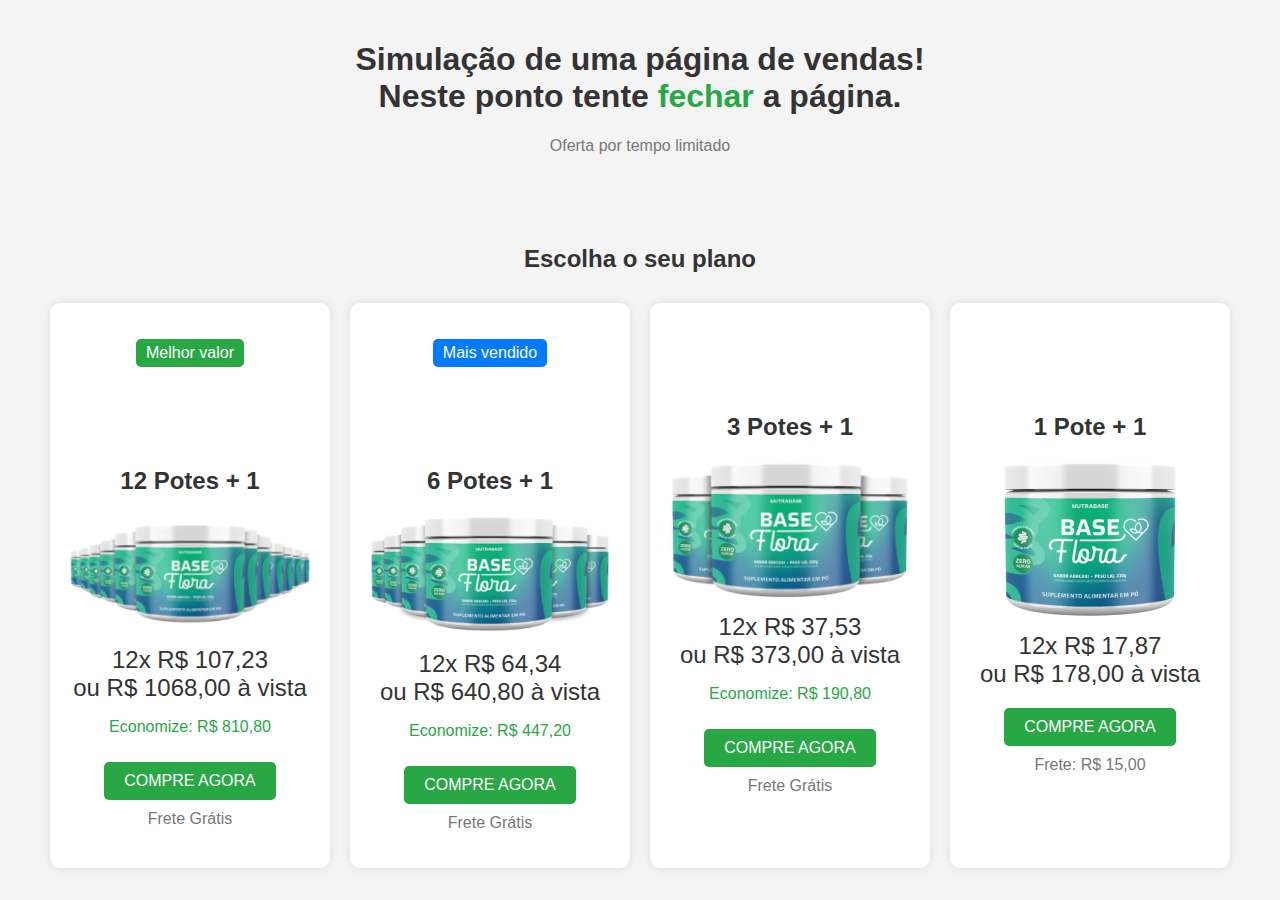
<file: index.html>
<!DOCTYPE html>
<html lang="pt-BR">

<head>
    <meta charset="UTF-8">
    <meta name="viewport" content="width=device-width, initial-scale=1.0">
    <title>Página de vendas</title>
    <link rel="stylesheet" href="./css/styles.css">
</head>

<body>
    <div class="container">
        <h1>Simulação de uma página de vendas!<br>Neste ponto tente <span class="highlight">fechar</span> a página.</h1>
        <p class="subtitle">Oferta por tempo limitado</p>

        <h2>Escolha o seu plano</h2>
        
        <div class="plans">
            <div class="plan best-value">
                <p class="badge">Melhor valor</p>
                <h2>12 Potes + 1</h2>
                <img src="img/12-potes.png" alt="12 Potes">
                <p class="price">12x R$ 107,23<br>ou R$ 1068,00 à vista</p>
                <p class="savings">Economize: R$ 810,80</p>
                <a href="#" class="btn">COMPRE AGORA</a>
                <p class="free-shipping">Frete Grátis</p>
            </div>
            <div class="plan best-seller">
                <p class="badge">Mais vendido</p>
                <h2>6 Potes + 1</h2>
                <img src="img/6-potes.png" alt="6 Potes">
                <p class="price">12x R$ 64,34<br>ou R$ 640,80 à vista</p>
                <p class="savings">Economize: R$ 447,20</p>
                <a href="#" class="btn">COMPRE AGORA</a>
                <p class="free-shipping">Frete Grátis</p>
            </div>
            <div class="plan">
                <h2>3 Potes + 1</h2>
                <img src="img/3-potes.png" alt="3 Potes">
                <p class="price">12x R$ 37,53<br>ou R$ 373,00 à vista</p>
                <p class="savings">Economize: R$ 190,80</p>
                <a href="#" class="btn">COMPRE AGORA</a>
                <p class="free-shipping">Frete Grátis</p>
            </div>
            <div class="plan">
                <h2>1 Pote + 1</h2>
                <img src="img/1-pote.png" alt="1 Pote">
                <p class="price">12x R$ 17,87<br>ou R$ 178,00 à vista</p>
                <a href="#" class="btn">COMPRE AGORA</a>
                <p class="shipping">Frete: R$ 15,00</p>
            </div>

        <!-- <h2>Escolha o seu plano GANHANDO + 1 pote grátis</h2> -->

        <!-- <footer>
            <p>© 2024 Nutralbase | Termos de uso | Política de privacidade | Política de troca e devolução | Estudos
                Científicos</p>
            <p>Este produto não se destina a diagnosticar, tratar, curar ou prevenir qualquer doença. Os resultados
                podem variar de pessoa para pessoa.</p>
            <p>Me. Comércio Online Ltda. - CNPJ: 27.590.850/0001-00 - Av. Brigadeiro Waldemar Gomes Pinto, 234, São
                Paulo, SP - CEP: 27156-000</p>
        </footer> -->
    </div>
    <script src="script.js"></script>
</body>

</html>
<!-- Path: PV.html -->
</file>
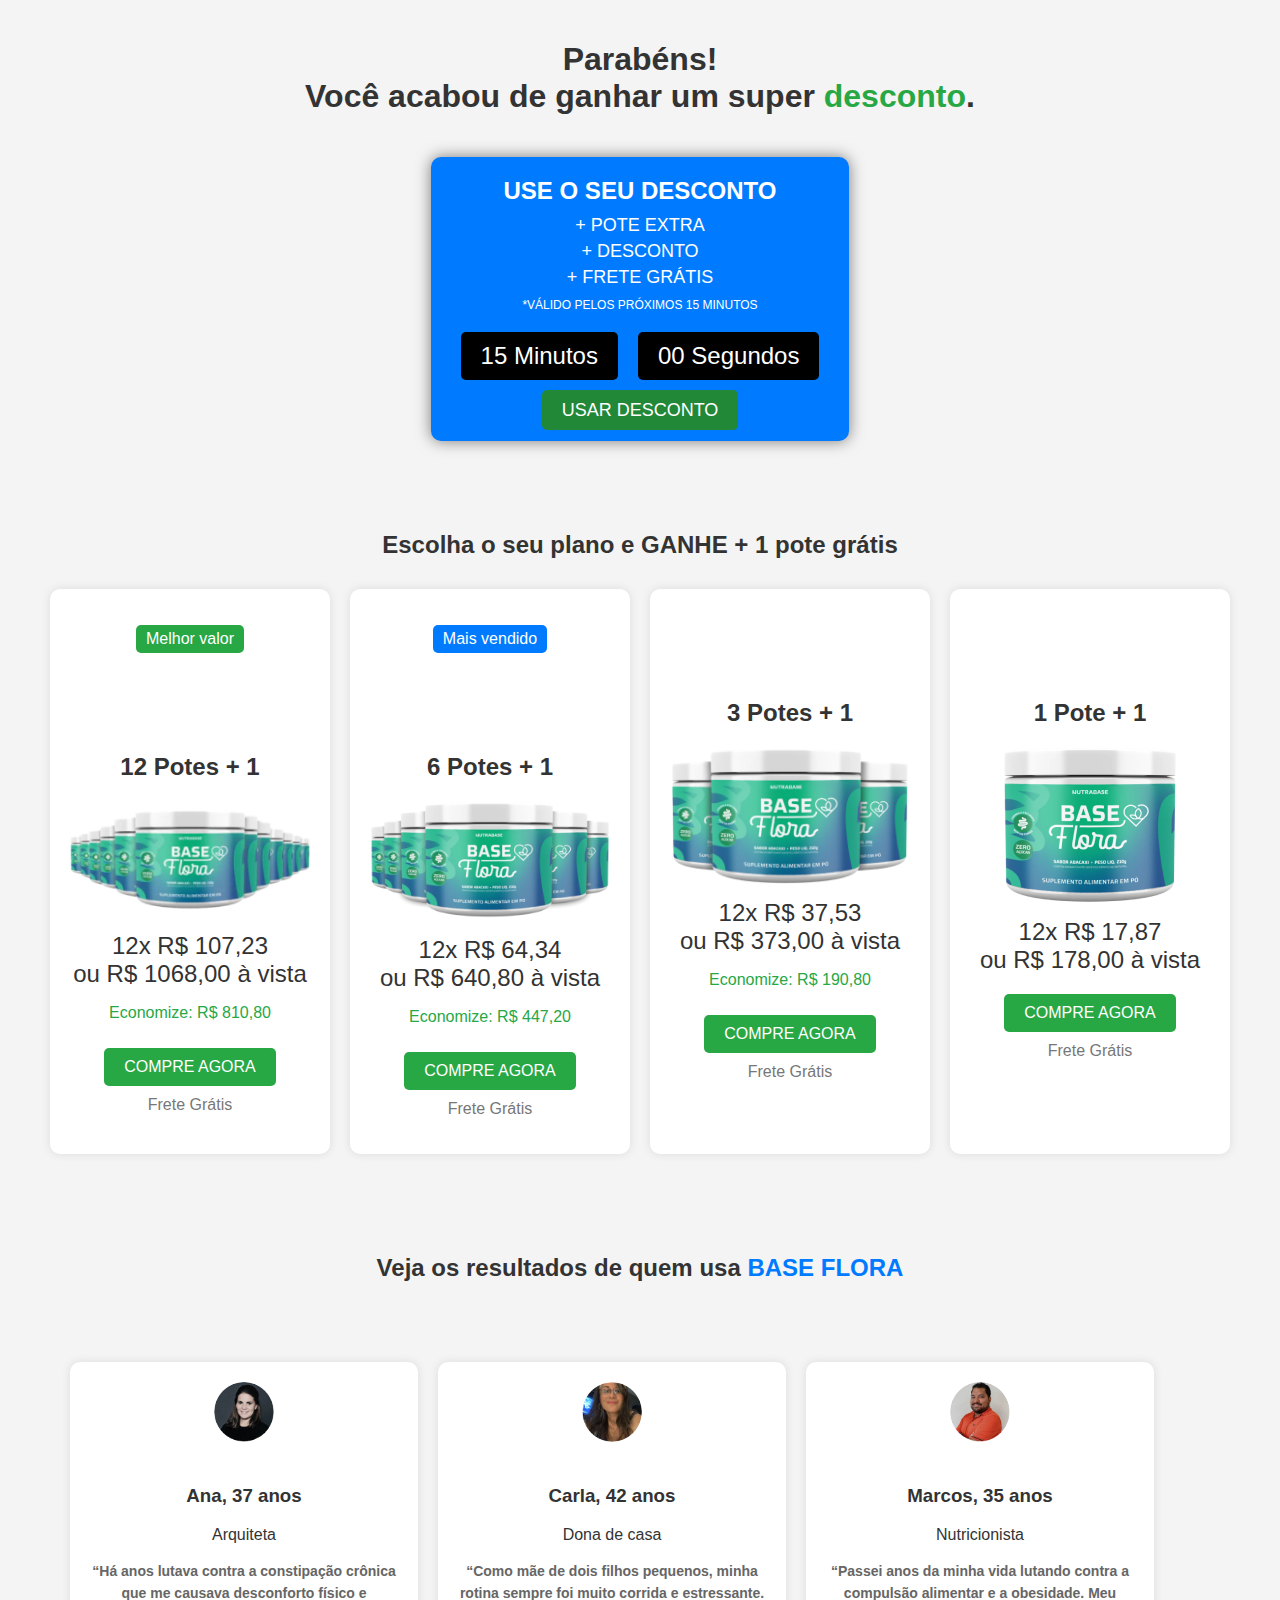
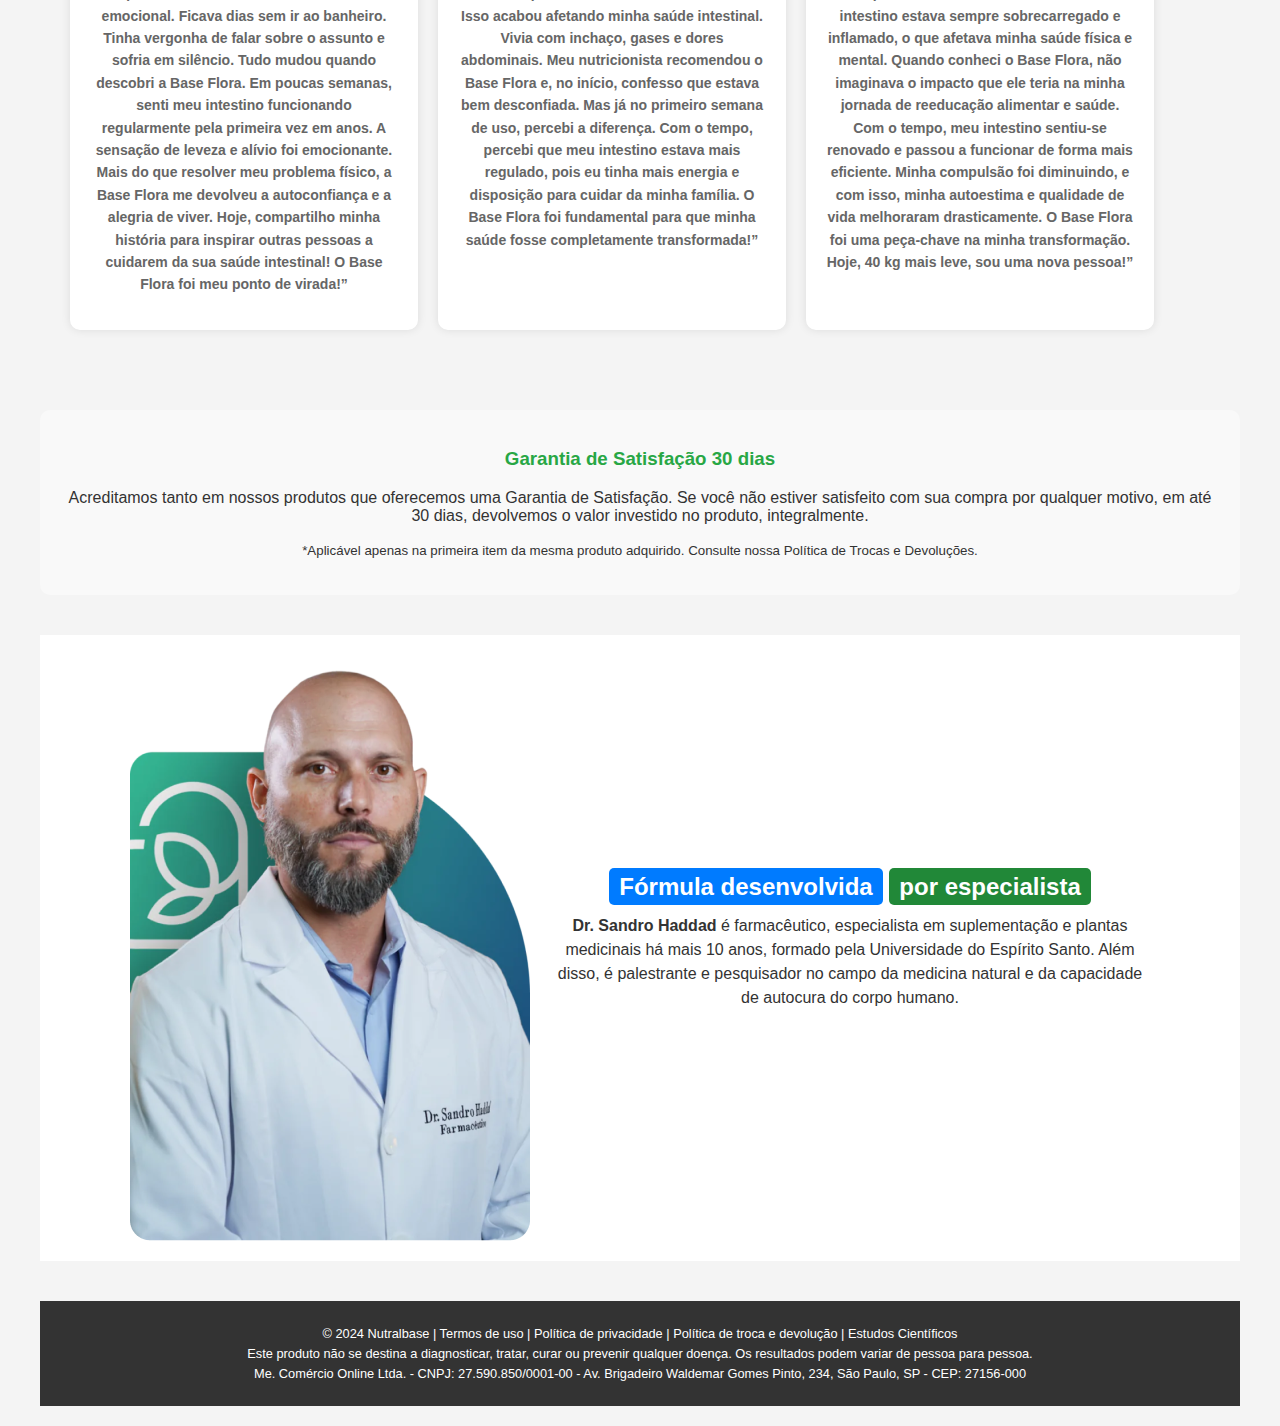
<file: Backredrect.html>
<!DOCTYPE html>
<html lang="pt-BR">

<head>
    <meta charset="UTF-8">
    <meta name="viewport" content="width=device-width, initial-scale=1.0">
    <title>Oferta Especial</title>
    <link rel="stylesheet" href="./css/styles.css">
</head>

<body>
    <div class="container">
        <h1>Parabéns!<br>Você acabou de ganhar um super <span class="highlight">desconto</span>.</h1>
        <!-- <p class="subtitle">Oferta por tempo limitado</p> -->
        <div class="coupon-card">
            <div class="coupon-header">
                USE O SEU DESCONTO
            </div>
            <div class="coupon-details">
                <p>+ POTE EXTRA</p>
                <p>+ DESCONTO</p>
                <p>+ FRETE GRÁTIS</p>
                <small>*VÁLIDO PELOS PRÓXIMOS 15 MINUTOS</small>
            </div>
            <div class="timer">
                <div class="time">
                    <span id="minutes">15</span> Minutos
                </div>
                <div class="time">
                    <span id="seconds">00</span> Segundos
                </div>
            </div>
            <a href="#next-section" id="use-coupon-button">USAR DESCONTO</a>
        </div>
        <!-- <button id="use-coupon-button">USAR DESCONTO</button>
        </div> -->

        <h2>Escolha o seu plano e GANHE + 1 pote grátis</h2>

        <div class="plans" id="next-section">
            <div class="plan best-value">
                <p class="badge">Melhor valor</p>
                <h2>12 Potes + 1</h2>
                <img src="img/12-potes.png" alt="12 Potes + 1">
                <p class="price">12x R$ 107,23<br>ou R$ 1068,00 à vista</p>
                <p class="savings">Economize: R$ 810,80</p>
                <a href="#" class="btn">COMPRE AGORA</a>
                <p class="free-shipping">Frete Grátis</p>
            </div>
            <div class="plan best-seller">
                <p class="badge">Mais vendido</p>
                <h2>6 Potes + 1</h2>
                <img src="img/6-potes.png" alt="6 Potes + 1">
                <p class="price">12x R$ 64,34<br>ou R$ 640,80 à vista</p>
                <p class="savings">Economize: R$ 447,20</p>
                <a href="#" class="btn">COMPRE AGORA</a>
                <p class="free-shipping">Frete Grátis</p>
            </div>
            <div class="plan">
                <h2>3 Potes + 1</h2>
                <img src="img/3-potes.png" alt="3 Potes + 1">
                <p class="price">12x R$ 37,53<br>ou R$ 373,00 à vista</p>
                <p class="savings">Economize: R$ 190,80</p>
                <a href="#" class="btn">COMPRE AGORA</a>
                <p class="free-shipping">Frete Grátis</p>
            </div>
            <div class="plan">
                <h2>1 Pote + 1</h2>
                <img src="img/1-pote.png" alt="1 Pote + 1">
                <p class="price">12x R$ 17,87<br>ou R$ 178,00 à vista</p>
                <a href="#" class="btn">COMPRE AGORA</a>
                <p class="shipping">Frete Grátis</p>
            </div>
        </div>

        <h2>Veja os resultados de quem usa <span>BASE FLORA</span></h2>
        <section class="testimonials">
            
            <div class="testimonial">
                <img src="img/ana.png" alt="Ana">
                    <h3>Ana, 37 anos</h3>
                    <p>Arquiteta</p>
                <div class="testimonial-content">
                    <p>“Há anos lutava contra a constipação crônica que me causava desconforto físico e emocional. Ficava dias sem ir ao banheiro. Tinha vergonha de falar sobre o assunto e sofria em silêncio. Tudo mudou quando descobri a Base Flora. Em poucas semanas, senti meu intestino funcionando regularmente pela primeira vez em anos. A sensação de leveza e alívio foi emocionante. Mais do que resolver meu problema físico, a Base Flora me devolveu a autoconfiança e a alegria de viver. Hoje, compartilho minha história para inspirar outras pessoas a cuidarem da sua saúde intestinal! O Base Flora foi meu ponto de virada!”</p>
                </div>
            </div>
            <div class="testimonial">
                <img src="img/carla.png" alt="Carla">
                    <h3>Carla, 42 anos</h3>
                    <p>Dona de casa</p>
                <div class="testimonial-content">
                    <p>“Como mãe de dois filhos pequenos, minha rotina sempre foi muito corrida e estressante. Isso acabou afetando minha saúde intestinal. Vivia com inchaço, gases e dores abdominais. Meu nutricionista recomendou o Base Flora e, no início, confesso que estava bem desconfiada. Mas já no primeiro semana de uso, percebi a diferença. Com o tempo, percebi que meu intestino estava mais regulado, pois eu tinha mais energia e disposição para cuidar da minha família. O Base Flora foi fundamental para que minha saúde fosse completamente transformada!”</p>
                </div>
            </div>
            <div class="testimonial">
                <img src="img/marcos.png" alt="Marcos">
                    <h3>Marcos, 35 anos</h3>
                    <p>Nutricionista</p>
                <div class="testimonial-content">
                    <p>“Passei anos da minha vida lutando contra a compulsão alimentar e a obesidade. Meu intestino estava sempre sobrecarregado e inflamado, o que afetava minha saúde física e mental. Quando conheci o Base Flora, não imaginava o impacto que ele teria na minha jornada de reeducação alimentar e saúde. Com o tempo, meu intestino sentiu-se renovado e passou a funcionar de forma mais eficiente. Minha compulsão foi diminuindo, e com isso, minha autoestima e qualidade de vida melhoraram drasticamente. O Base Flora foi uma peça-chave na minha transformação. Hoje, 40 kg mais leve, sou uma nova pessoa!”</p>
                </div>
            </div>
        </section>

        <div class="garantia">
            <h3>Garantia de Satisfação 30 dias</h3>
            <p>Acreditamos tanto em nossos produtos que oferecemos uma Garantia de Satisfação. Se você não estiver
                satisfeito com sua compra por qualquer motivo, em até 30 dias, devolvemos o valor investido no produto,
                integralmente.</p>
            <p><small>*Aplicável apenas na primeira item da mesma produto adquirido. Consulte nossa Política de Trocas e
                    Devoluções.</small></p>
        </div>

        <section class="specialist-section">
            <div class="specialist-image">
                <img src="img/doutor.png" alt="Dr. Sandro Haddad">
            </div>
            <div class="specialist-info">
                <h2><span class="highlight-blue">Fórmula desenvolvida</span> <span class="highlight-green">por especialista</span></h2>
                <p><strong>Dr. Sandro Haddad</strong> é farmacêutico, especialista em suplementação e plantas medicinais há mais 10 anos, formado pela Universidade do Espírito Santo. Além disso, é palestrante e pesquisador no campo da medicina natural e da capacidade de autocura do corpo humano.</p>
            </div>
        </section>

        <footer>
            <p>© 2024 Nutralbase | Termos de uso | Política de privacidade | Política de troca e devolução | Estudos
                Científicos</p>
            <p>Este produto não se destina a diagnosticar, tratar, curar ou prevenir qualquer doença. Os resultados
                podem
                variar de pessoa para pessoa.</p>
            <p>Me. Comércio Online Ltda. - CNPJ: 27.590.850/0001-00 - Av. Brigadeiro Waldemar Gomes Pinto, 234, São
                Paulo,
                SP - CEP: 27156-000</p>
        </footer>
    </div>
    <script src="time.js"></script>
</body>

</html>
</file>
<file: css/styles.css>
html {
    scroll-behavior: smooth;
}

body {
    font-family: Arial, sans-serif;
    background-color: #f4f4f4;
    color: #333;
    margin: 0;
    padding: 0;
}

.container {
    max-width: 1200px;
    margin: 0 auto;
    padding: 20px;
    text-align: center;
}

h1 {
    color: #333;
    font-size: 2em;
}

h1 .highlight {
    color: #28a745;
}

.subtitle {
    color: #777;
    margin-bottom: 20px;
}

/* Cupom desconto */

.coupon-card {
    background-color: #007bff; /* Cor azul */
    padding: 20px;
    border-radius: 10px;
    display: inline-block;
    text-align: center;
    margin-top: 20px;
    box-shadow: 0 0 15px rgba(0, 0, 0, 0.5);
    color: #fff;
}

.coupon-header {
    font-size: 24px;
    font-weight: bold;
    margin-bottom: 10px;
}

.coupon-details p {
    margin: 5px 0;
    font-size: 18px;
}

.coupon-details small {
    display: block;
    margin-top: 10px;
    font-size: 12px;
}

.timer {
    display: flex;
    justify-content: center;
    align-items: center;
    margin: 20px 0;
}

.time {
    background-color: #000;
    padding: 10px 20px;
    border-radius: 5px;
    margin: 0 10px;
    font-size: 24px;
}

/* Animação de pulsar */
@keyframes pulse {
    0% {
        transform: scale(1);
    }
    50% {
        transform: scale(1.05);
    }
    100% {
        transform: scale(1);
    }
}

#use-coupon-button {
    background-color: #218838; /* Cor verde */
    color: #fff;
    padding: 10px 20px;
    border: none;
    border-radius: 5px;
    font-size: 18px;
    cursor: pointer;
    transition: background-color 0.3s ease;
    text-decoration: none; /* Remove underline */
}

#use-coupon-button:hover {
    background-color: #1e7e34; /* Tom mais escuro do verde */
    animation: pulse 0.6s infinite;
}

/* #next-section {
    margin-top: 50px;
    padding: 20px;
} */


/* Final cupom desconto */

h2 {
    color: #333;
    margin-bottom: 20px;
    margin-top: 90px;;
}

.plans {
    display: flex;
    justify-content: space-around;
    flex-wrap: wrap;
}

.plan {
    background: white;
    padding: 20px;
    margin: 10px;
    border-radius: 10px;
    box-shadow: 0 0 10px rgba(0, 0, 0, 0.1);
    flex: 1;
    max-width: 300px;
}

.plan img {
    max-width: 100%;
    height: auto;
}

.plan .price {
    font-size: 1.5em;
    margin: 10px 0;
}

.plan .savings {
    color: #28a745;
}

.plan .btn {
    background-color: #28a745;
    color: white;
    padding: 10px 20px;
    text-decoration: none;
    border-radius: 5px;
    display: inline-block;
    margin-top: 10px;
}

.plan .btn:hover {
    background-color: #218838;
}

.plan .free-shipping,
.plan .shipping {
    color: #777;
    margin-top: 10px;
}

.plan .badge {
    background-color: #007bff;
    color: white;
    padding: 5px 10px;
    border-radius: 5px;
    display: inline-block;
    margin-bottom: 10px;
}

.plan.best-value .badge {
    background-color: #28a745;
}

.plan.best-seller .badge {
    background-color: #007bff;
}

/* Final cards */

/* Inicio depoimentos */
h2 {
    text-align: center;
    color: #333;
}

h2 span {
    color: #007bff;
}
.testimonials {
    max-width: 1200px;
    margin: 50px auto;
    padding: 20px;
    text-align: center;
    display: flex;
}

.testimonial-container {
    display: flex;
    justify-content: space-around;
    flex-wrap: wrap;
    margin-top: 30px;
    display: flex;
    justify-content: space-around;
    flex-wrap: wrap;
}

.testimonial {
    background-color: #fff;
    border-radius: 10px;
    box-shadow: 0 0 10px rgba(0, 0, 0, 0.1);
    width: 300px;
    padding: 20px;
    margin: 10px;
    flex: 1;
    max-width: 30%;
    box-sizing: border-box;
}

.testimonial img {
    width: 60px;
    height: 60px;
    border-radius: 50%;
    margin-bottom: 20px;
}

.testimonial-content p {
    color: #555;
    line-height: 1.6;
    font-size: 14px;
}

.testimonial-content h3 {
    margin: 10px 0 5px;
    color: #333;
}

.testimonial-content p:last-child {
    font-weight: bold;
    color: #666;
}

@media (max-width: 768px) {
    .testimonial {
        max-width: 45%;
    }
}

@media (max-width: 480px) {
    .testimonial {
        max-width: 100%;
    }
}

/* Final depoimentos */

.garantia {
    background-color: #f9f9f9;
    padding: 20px;
    margin: 40px 0;
    border-radius: 10px;
    text-align: center;
}

.garantia h3 {
    color: #28a745;
}
/* SESSÃO DOUTOR INICIO */

.specialist-section {
    display: flex;
    align-items: center;
    justify-content: center;
    padding: 20px;
    background-color: #fff;
}

.specialist-image img {
    border-radius: 10px;
    max-width: 100%;
    height: auto;
    display: block;
}

.specialist-info {
    max-width: 600px;
    padding-left: 20px;
}

.specialist-info h2 {
    font-size: 24px;
    margin: 0;
    line-height: 1.4;
}

.specialist-info .highlight-blue {
    background-color: #007bff;
    color: #fff;
    padding: 5px 10px;
    border-radius: 5px;
}

.specialist-info .highlight-green {
    background-color: #218838;
    color: #fff;
    padding: 5px 10px;
    border-radius: 5px;
}

.specialist-info p {
    font-size: 16px;
    color: #333;
    margin-top: 10px;
    line-height: 1.5;
}

/* FINAL */

footer {
    background-color: #333;
    color: #fff;
    padding: 20px 0;
    margin-top: 40px;
    font-size: 0.8em;
}

footer p {
    margin: 5px 0;
}
</file>
